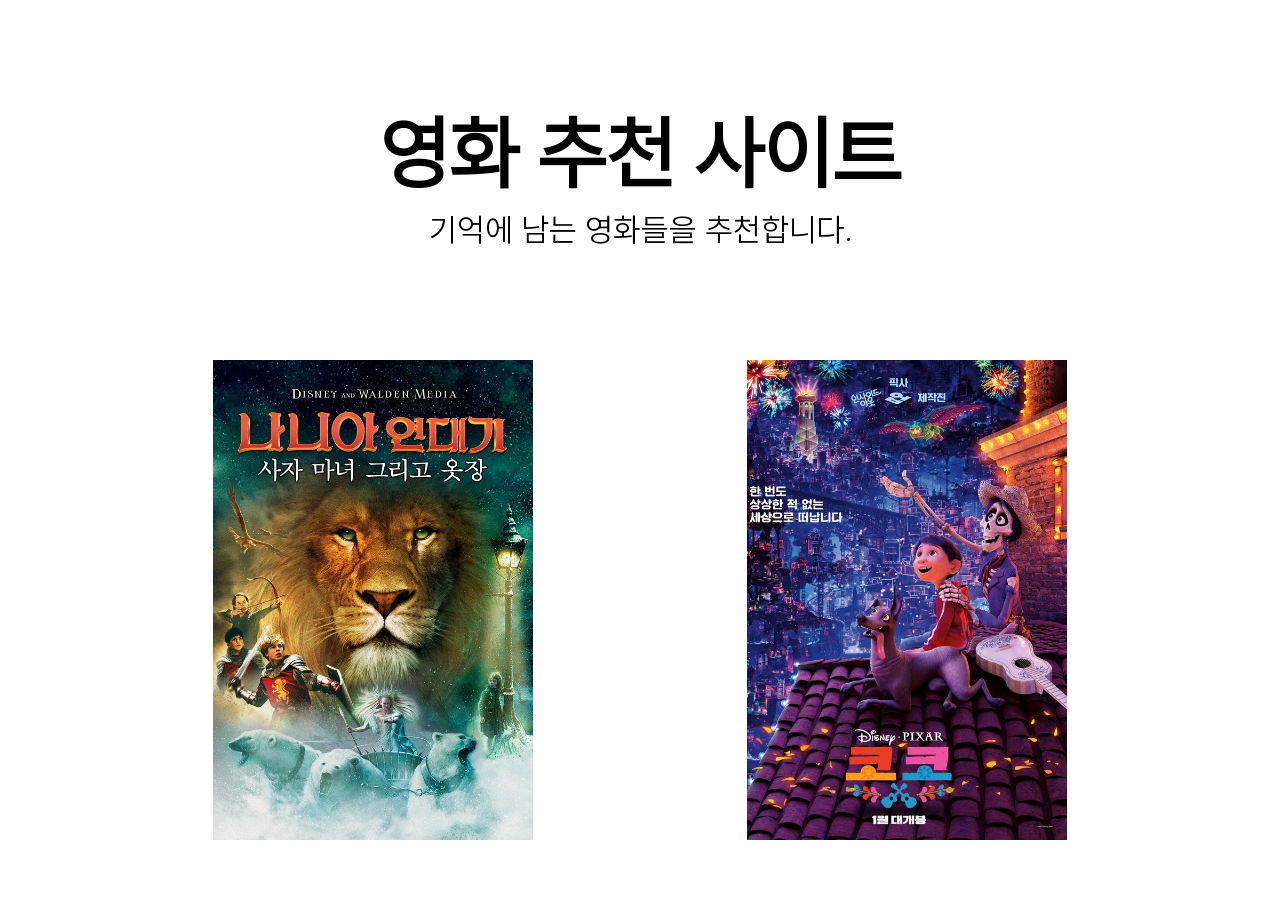
<file: movie-site/index.html>
<!DOCTYPE html>
<html lang="ko">
<head>
    <meta charset="UTF-8">
    <meta name="viewport" content="width=device-width, initial-scale=1.0">
    <link rel="stylesheet" href="./style/reset.css">
    <link rel="stylesheet" href="./style/main.css">
    <title>영화 추천 사이트 - 기억에 남는 영화들을 추천합니다.</title>
</head>
<body>
    <main>
        <section id="topSection">
            <h1>영화 추천 사이트</h1>
            <h2>기억에 남는 영화들을 추천합니다.</h2>
        </section>
        <section id="bottomSection">
            <a href="./movie/movie1.html">
                <div class="item item1">
                    <h3 class="movieTit">나니아 연대기 : 사자, 마녀 그리고 옷장</h3>
                    <p class="openDate">2005/12/29 개봉</p>
                </div>
            </a>

            <a href="./movie/movie2.html">
                <div class="item item2">
                    <h3 class="movieTit">코코</h3>
                    <p class="openDate">2018/01/11 개봉</p>
                </div>
            </a>
        </section>
    </main>

</body>
</html>
</file>
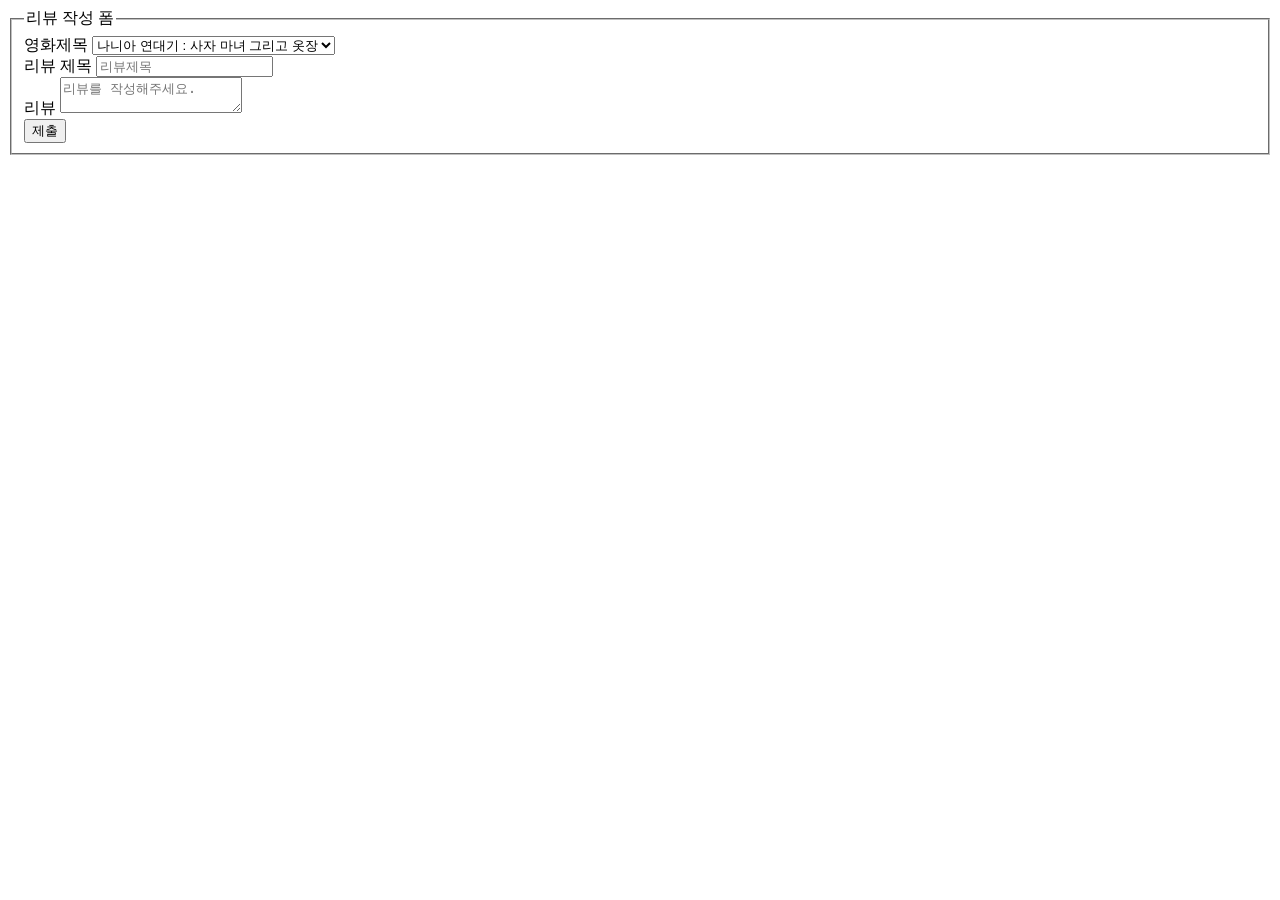
<file: movie-site/movie/form.html>
<!DOCTYPE html>
<html lang="ko">
<head>
    <meta charset="UTF-8">
    <meta name="viewport" content="width=device-width, initial-scale=1.0">
    <title>리뷰작성</title>
</head>
<body>
    <main>
        <form action="">
            <fieldset>
                <legend>리뷰 작성 폼</legend>
                <div>
                    <label for="movieName">영화제목</label>
                    <select name="movieName">
                        <option value="1">나니아 연대기 : 사자 마녀 그리고 옷장</option>
                        <option value="2">코코</option>
                    </select>
                </div>
                <div>
                    <label for="reviewName">리뷰 제목</label>
                    <input type="text" name="reviewName" placeholder="리뷰제목">
                </div>
                <div>
                    <label for="movieName">리뷰</label>
                    <textarea type="textarea" name="movieName" placeholder="리뷰를 작성해주세요."></textarea>
                </div>
                <button>제출</button>
            </fieldset>            
        </form>
    </main>
</body>
</html>
</file>
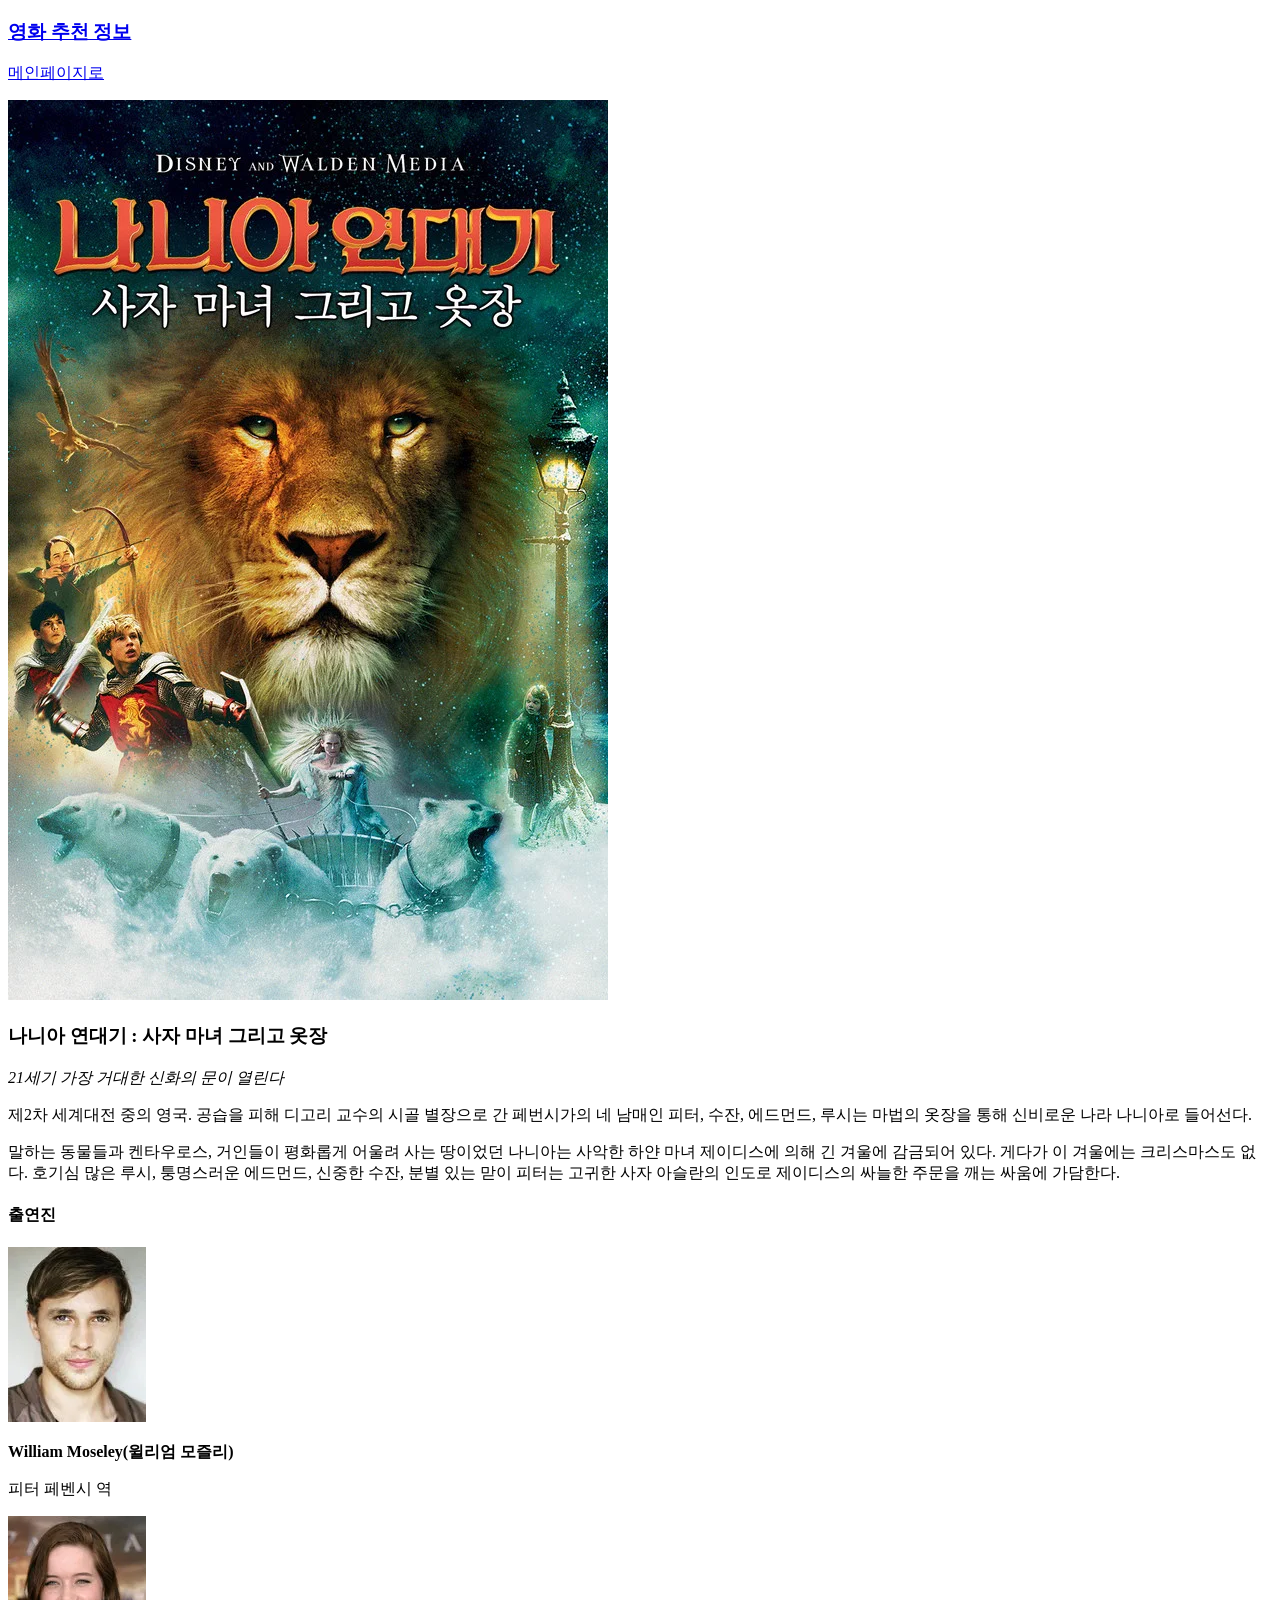
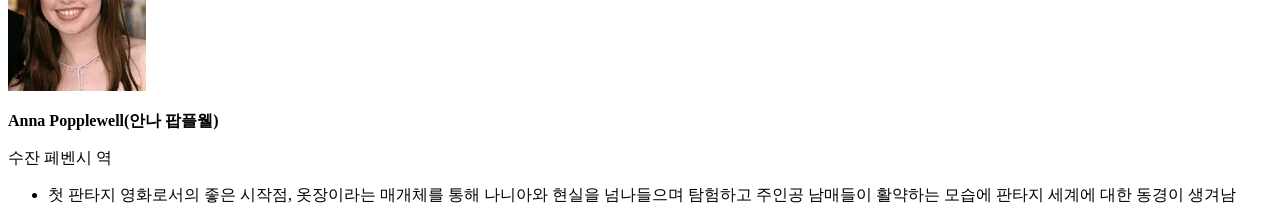
<file: movie-site/movie/movie1.html>
<!DOCTYPE html>
<html lang="ko">
<head>
    <meta charset="UTF-8">
    <meta name="viewport" content="width=device-width, initial-scale=1.0">
    <title>나니아 연대기 : 사자, 마녀 그리고 옷장....</title>
    <!-- <link rel="stylesheet" href="../style/reset.css"> -->
</head>
<body>
    <header>
        <nav>
            <h3><a href="../index.html">영화 추천 정보</a></h3>
        </nav>
    </header>
    <main>
        <a href="../index.html" class="mainTogo">메인페이지로</a>
        <section class="item poster">
            <p>
                <a href="https://youtu.be/usEkWtuNn-w?si=vBc_djPjP-_1sqWY">
                    <img src="../images/poster1.webp" alt="나니아연대기:사자,마녀 그리고 옷장">
                </a>
            </p>
        </section>
        <section class="item caption">
            <h3 class="moiveTit">나니아 연대기 : 사자 마녀 그리고 옷장</h3>
            <em class="catch">21세기 가장 거대한 신화의 문이 열린다</em>
            <p calss="movieCaption">
                제2차 세계대전 중의 영국. 공습을 피해 디고리 교수의 시골 별장으로 간 페번시가의 네 남매인 피터, 수잔, 에드먼드, 루시는 마법의 옷장을 통해 신비로운 나라 나니아로 들어선다. 
            </p>
            <p calss="movieCaption">
                말하는 동물들과 켄타우로스, 거인들이 평화롭게 어울려 사는 땅이었던 나니아는 사악한 하얀 마녀 제이디스에 의해 긴 겨울에 감금되어 있다. 게다가 이 겨울에는 크리스마스도 없다. 호기심 많은 루시, 퉁명스러운 에드먼드, 신중한 수잔, 분별 있는 맏이 피터는 고귀한 사자 아슬란의 인도로 제이디스의 싸늘한 주문을 깨는 싸움에 가담한다.
            </p>
            <div class="actor">
                <h4>출연진</h4>
                <div class="actor1">
                    <img src="../images/actor1-1.webp" alt="actor:William Moseley">
                    <p class="actorName"><strong>William Moseley(윌리엄 모즐리)</strong></p>
                    <p class="casting">피터 페벤시 역</p>
                </div>
                <div class="actor2">
                    <img src="../images/actor1-2.webp" alt="actor:Anna Popplewell">
                    <p class="actorName"><strong>Anna Popplewell(안나 팝플웰)</strong></p>
                    <p class="casting">수잔 페벤시 역</p>
                </div>
            </div>
            <div class="whyRecommand">
                <ul>
                    <li>첫 판타지 영화로서의 좋은 시작점, 옷장이라는 매개체를 통해 나니아와 현실을 넘나들으며 탐험하고 주인공 남매들이 활약하는 모습에 판타지 세계에 대한 동경이 생겨남</li>
                </ul>
            </div>
        </section>

    </main>
</body>
</html>
</file>
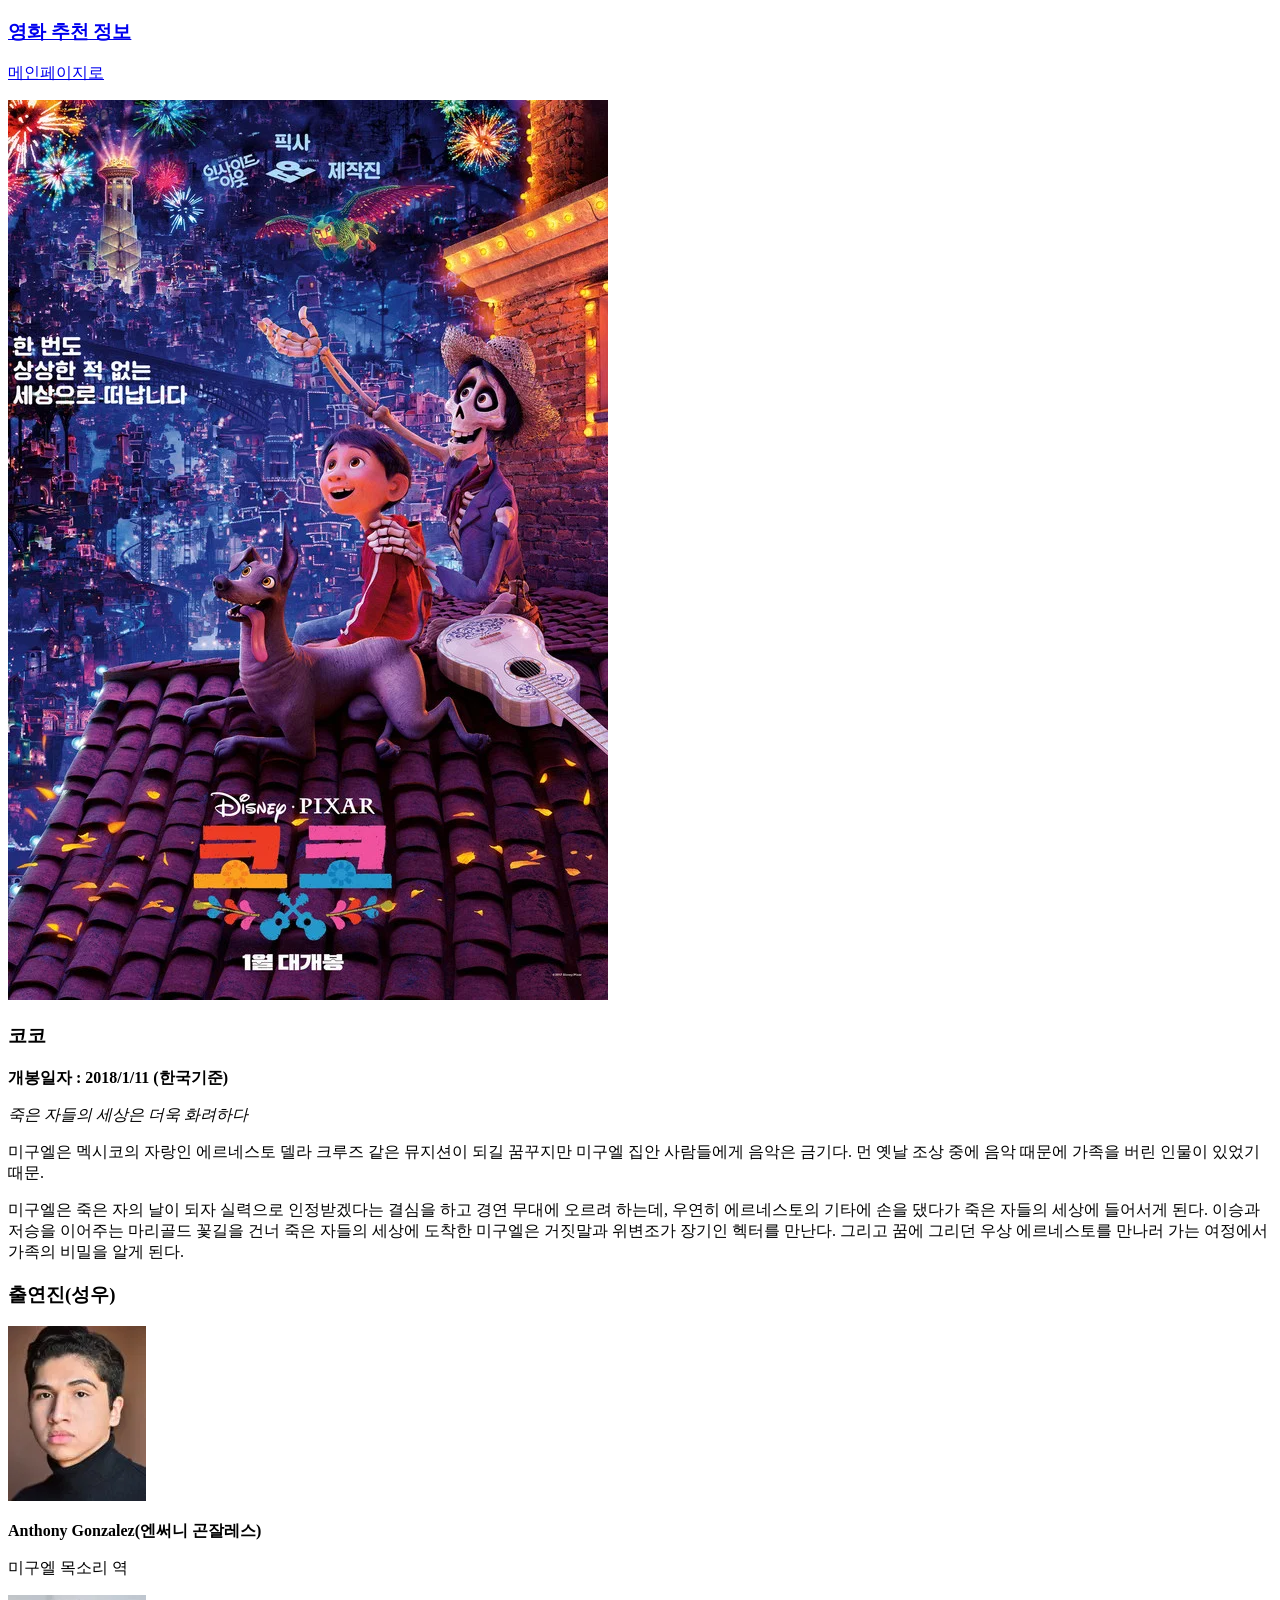
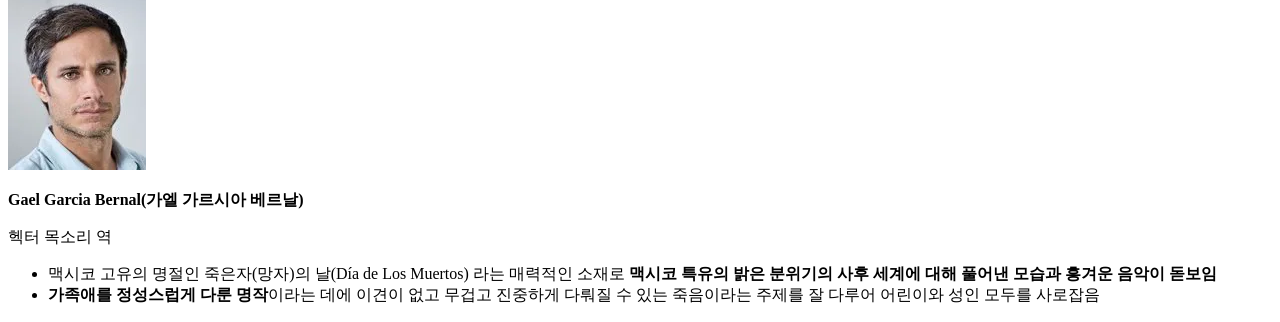
<file: movie-site/movie/movie2.html>
<!DOCTYPE html>
<html lang="ko">
<head>
    <meta charset="UTF-8">
    <meta name="viewport" content="width=device-width, initial-scale=1.0">
    <title>코코</title>
    <!-- <link rel="stylesheet" href="../style/reset.css"> -->
</head>
<body>
    <header>
        <nav>
            <h3><a href="../index.html">영화 추천 정보</a></h3>
        </nav>
    </header>
    <main>
        <a href="../index.html" class="mainTogo">메인페이지로</a>
        <section class="item poster">
            <p>
                <a href="https://youtu.be/LmS5KMJTWlA?si=e7UumetfQ6vgnMar">
                    <img src="../images/poster2.webp" alt="나니아연대기:사자,마녀 그리고 옷장">
                </a>
            </p>
        </section>
        <section class="item caption">
            <h3 class="moiveTit">코코</h3>
            <p class="openDate"><strong>개봉일자 : 2018/1/11 (한국기준)</strong></p>
            <em class="catch">죽은 자들의 세상은 더욱 화려하다</em>
            <p calss="movieCaption">
                미구엘은 멕시코의 자랑인 에르네스토 델라 크루즈 같은 뮤지션이 되길 꿈꾸지만 미구엘 집안 사람들에게 음악은 금기다. 먼 옛날 조상 중에 음악 때문에 가족을 버린 인물이 있었기 때문. 
            </p>
            <p calss="movieCaption">
                미구엘은 죽은 자의 날이 되자 실력으로 인정받겠다는 결심을 하고 경연 무대에 오르려 하는데, 우연히 에르네스토의 기타에 손을 댔다가 죽은 자들의 세상에 들어서게 된다. 이승과 저승을 이어주는 마리골드 꽃길을 건너 죽은 자들의 세상에 도착한 미구엘은 거짓말과 위변조가 장기인 헥터를 만난다. 그리고 꿈에 그리던 우상 에르네스토를 만나러 가는 여정에서 가족의 비밀을 알게 된다.
            </p>
            <div class="actor">
                <h3>출연진(성우)</h3>
                <div class="actor1">
                    <img src="../images/actor2-1.webp" alt="actor:William Moseley">
                    <p class="actorName"><strong>Anthony Gonzalez(엔써니 곤잘레스)</strong></p>
                    <p class="casting">미구엘 목소리 역</p>
                </div>
                <div class="actor2">
                    <img src="../images/actor2-2.webp" alt="actor:Anna Popplewell">
                    <p class="actorName"><strong>Gael Garcia Bernal(가엘 가르시아 베르날)</strong></p>
                    <p class="casting">헥터 목소리 역</p>
                </div>
            </div>
            <div class="whyRecommand">
                <ul>
                    <li>맥시코 고유의 명절인 죽은자(망자)의 날(Día de Los Muertos) 라는 매력적인 소재로 <strong>맥시코 특유의 밝은 분위기의 사후 세계에 대해 풀어낸 모습과 흥겨운 음악이 돋보임</strong></li>
                    <li><strong>가족애를 정성스럽게 다룬 명작</strong>이라는 데에 이견이 없고 무겁고 진중하게 다뤄질 수 있는 죽음이라는 주제를 잘 다루어 어린이와 성인 모두를 사로잡음</li>
                </ul>
            </div>
        </section>

    </main>
</body>
</html>
</file>
<file: movie-site/style/main.css>
@font-face {
    font-family: 'Pretendard';
    src: url('../woff2/PretendardVariable.woff2') format('woff2');
    font-weight: 300;
    font-display: swap;
}
*{
    font-family: Pretendard;
}
main{
    width: 100vw;
    height: 100vh;
    overflow:hidden;
}
main #topSection{
    display: flex;
    flex-direction: column;
    justify-content: center;
    align-items: center;
    gap: 1.25em;
    width: 80%;
    height: 40%;
    margin: 0 auto;
    h1{
        font-size: 5em; 
        font-weight: 800;
    }
    h2{
        font-size:2em;
    }
    text-align:center;
    
}
main #bottomSection {
    display: flex;
    justify-content: space-evenly;
    height: 60%; 

    .item {
        display: flex;
        flex-direction: column;
        justify-content: center;
        align-items: center;
        width: 20em;
        height: 30em;
        overflow: hidden;
        position: relative; 
        cursor: pointer;

        
        &::before {
            content: "";
            position: absolute;
            top: 0; left: 0;
            width: 100%; height: 100%;
            background-color: rgba(0, 0, 0, 0.7);
            opacity: 0;
            transition: opacity 0.3s;
            z-index: 2; 
        }

        
        h3, p {
            color: #fff;
            font-size: 1.5625em;
            opacity: 0;
            transition: opacity 0.3s;
            position: relative;
            z-index: 3;        
            text-align: center;
        }

        
        &:hover {
            &::before { opacity: 1; }
            h3, p { opacity: 1; }
        }
    }

    
    .item.item1 {
        background: url("../images/poster1.webp") no-repeat center / contain;
    }

    .item.item2 {
        background: url("../images/poster2.webp") no-repeat center / contain;
    }
}
</file>
